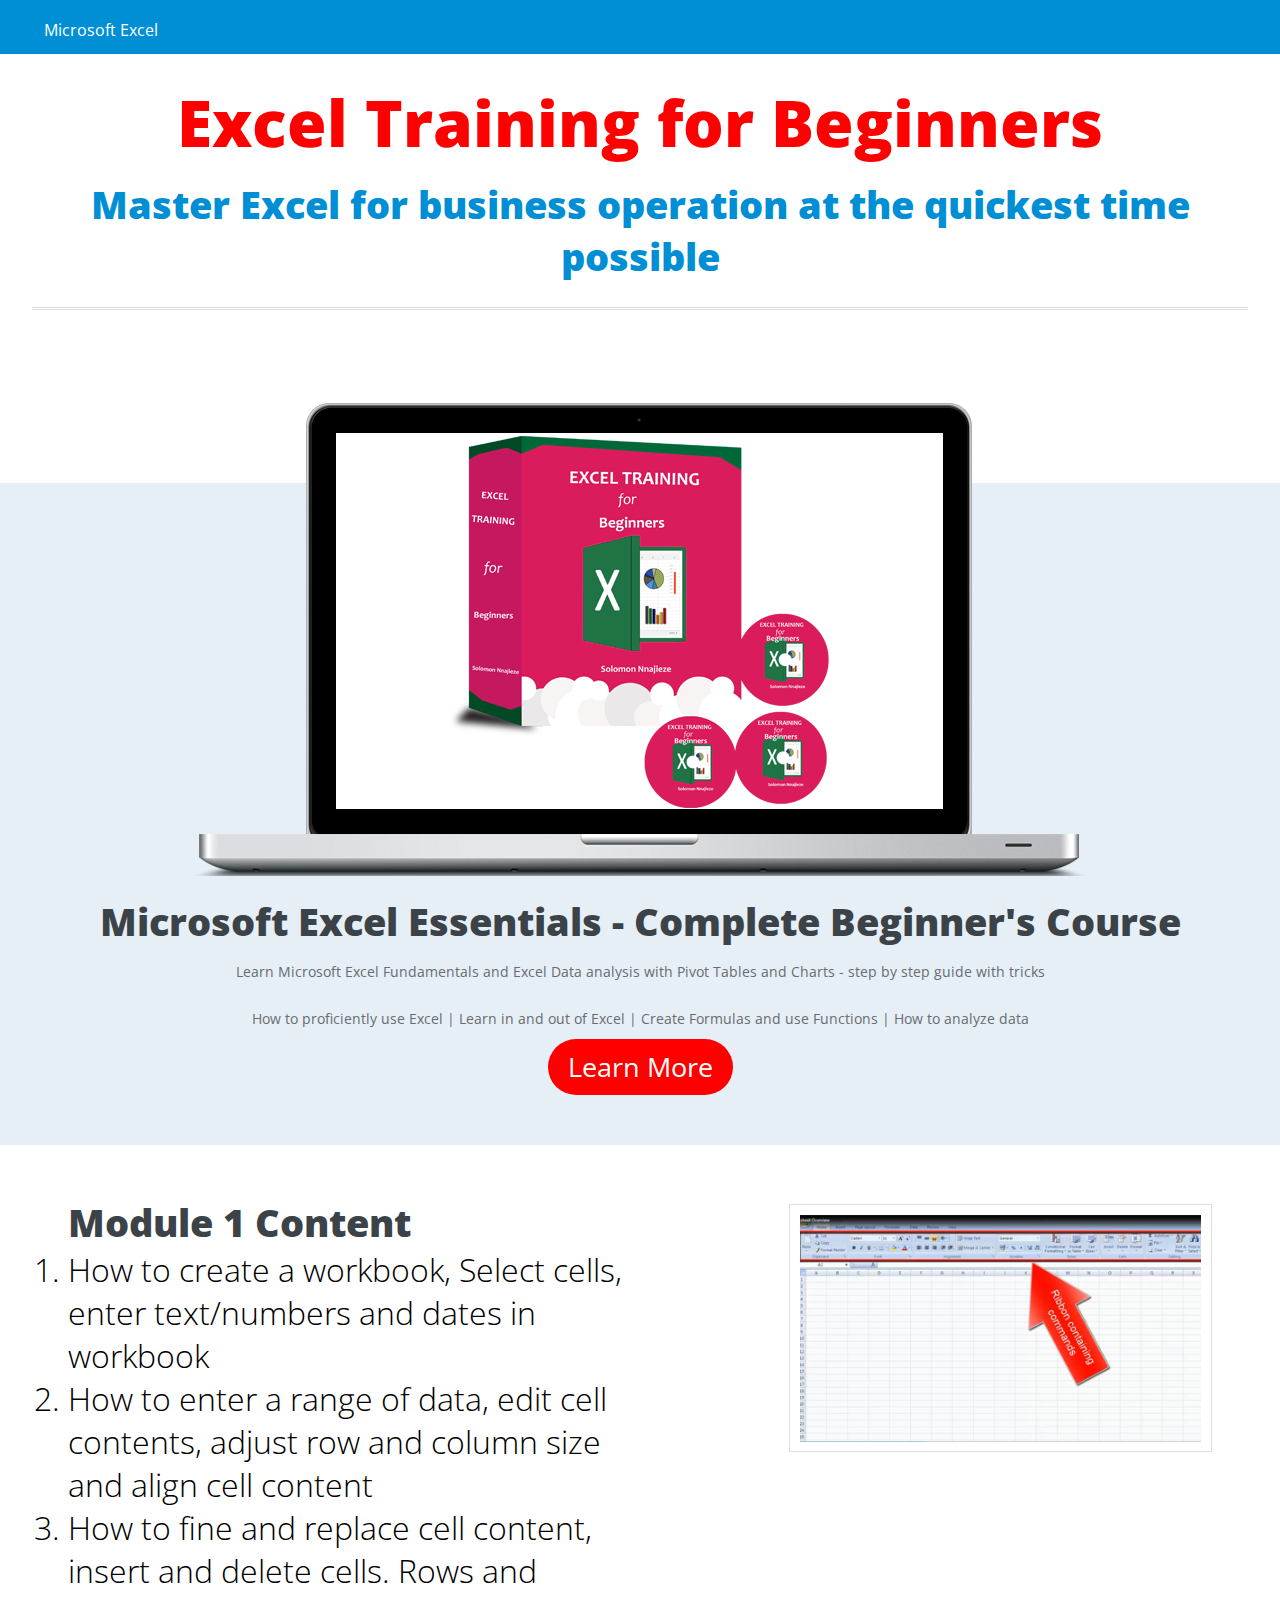
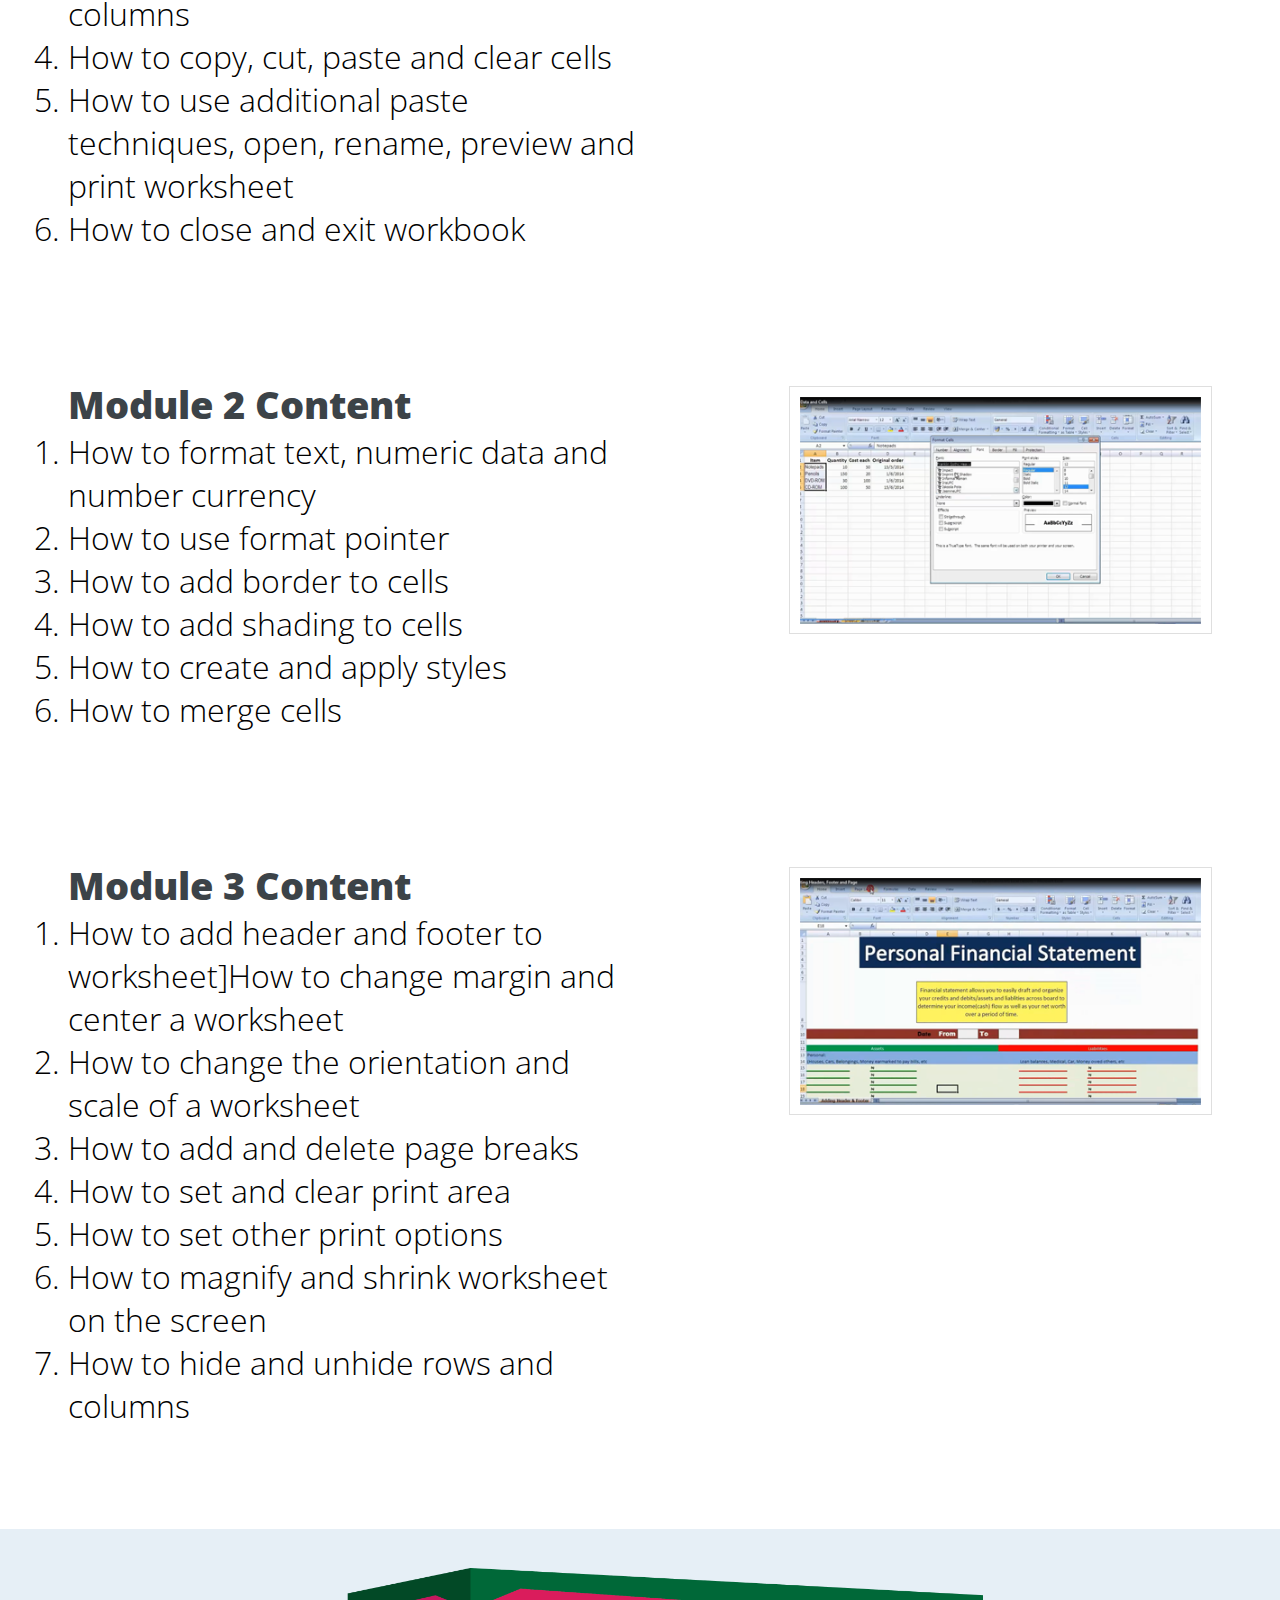
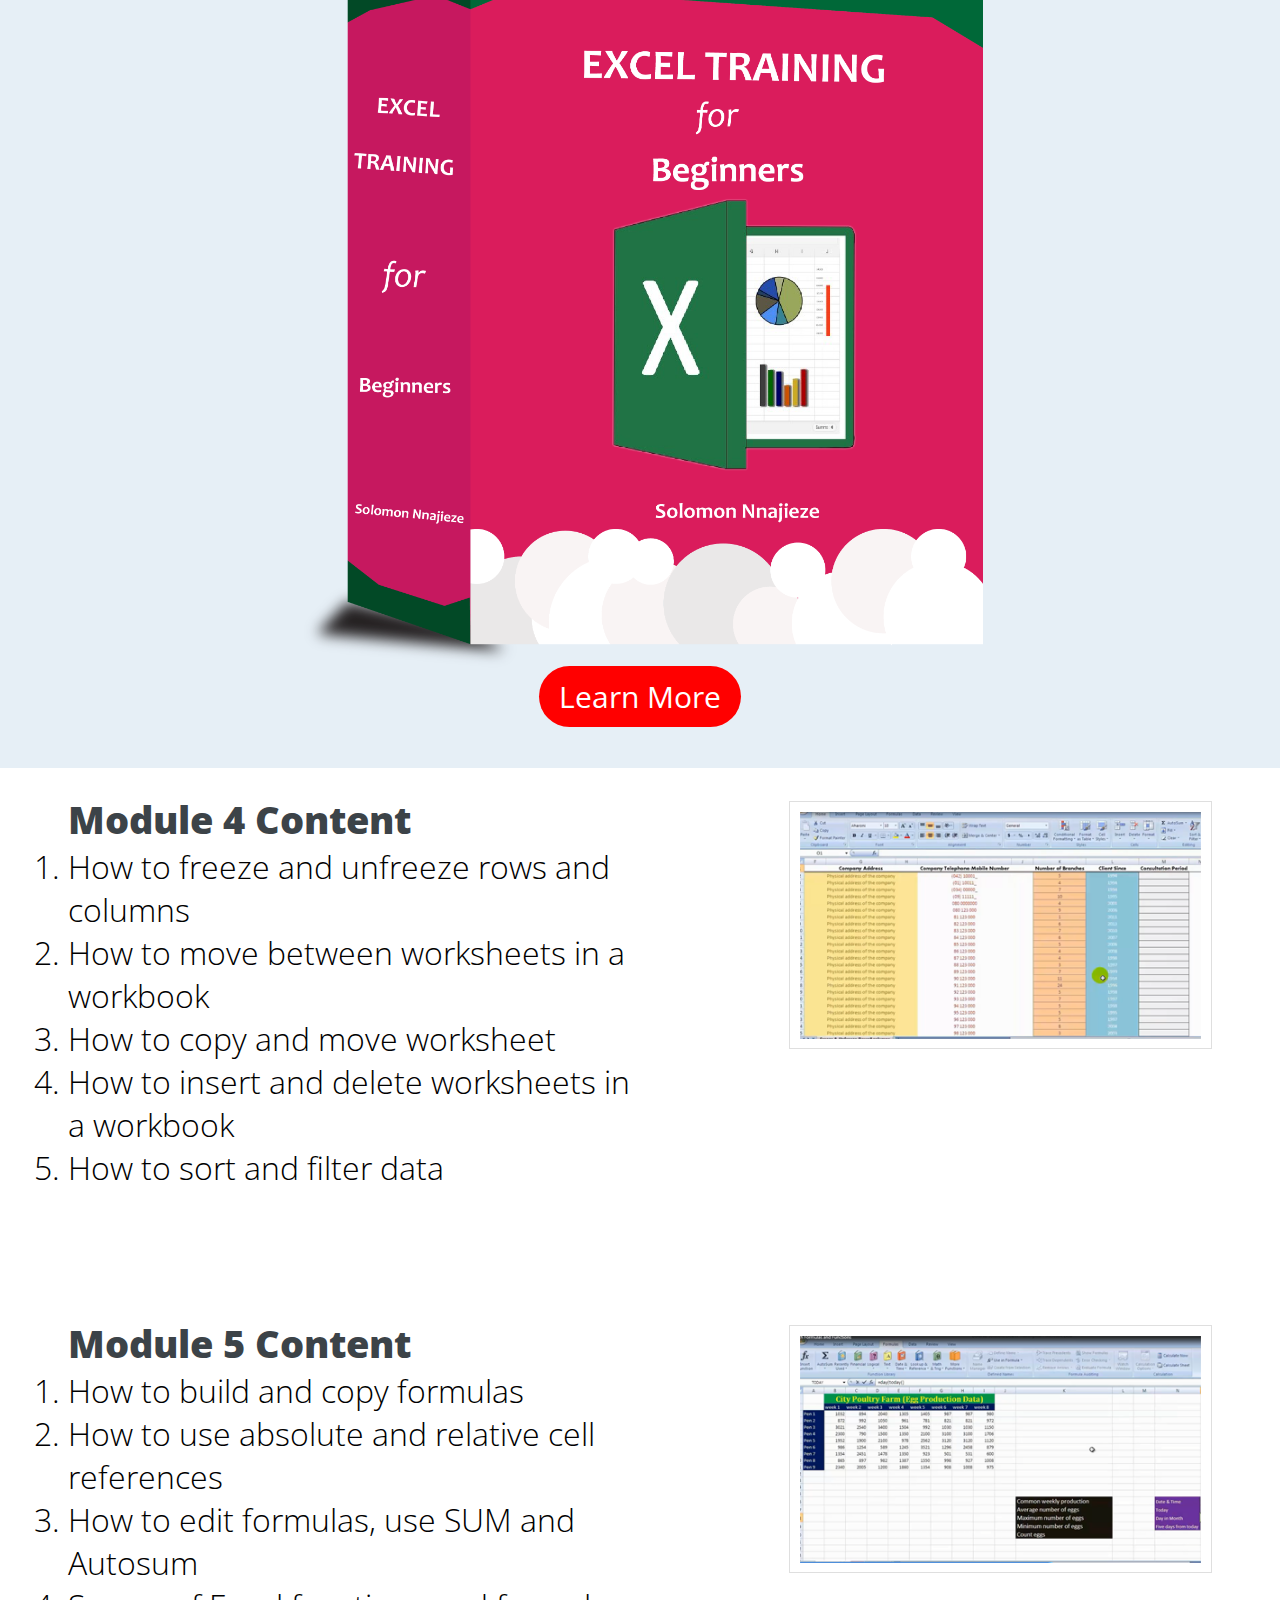
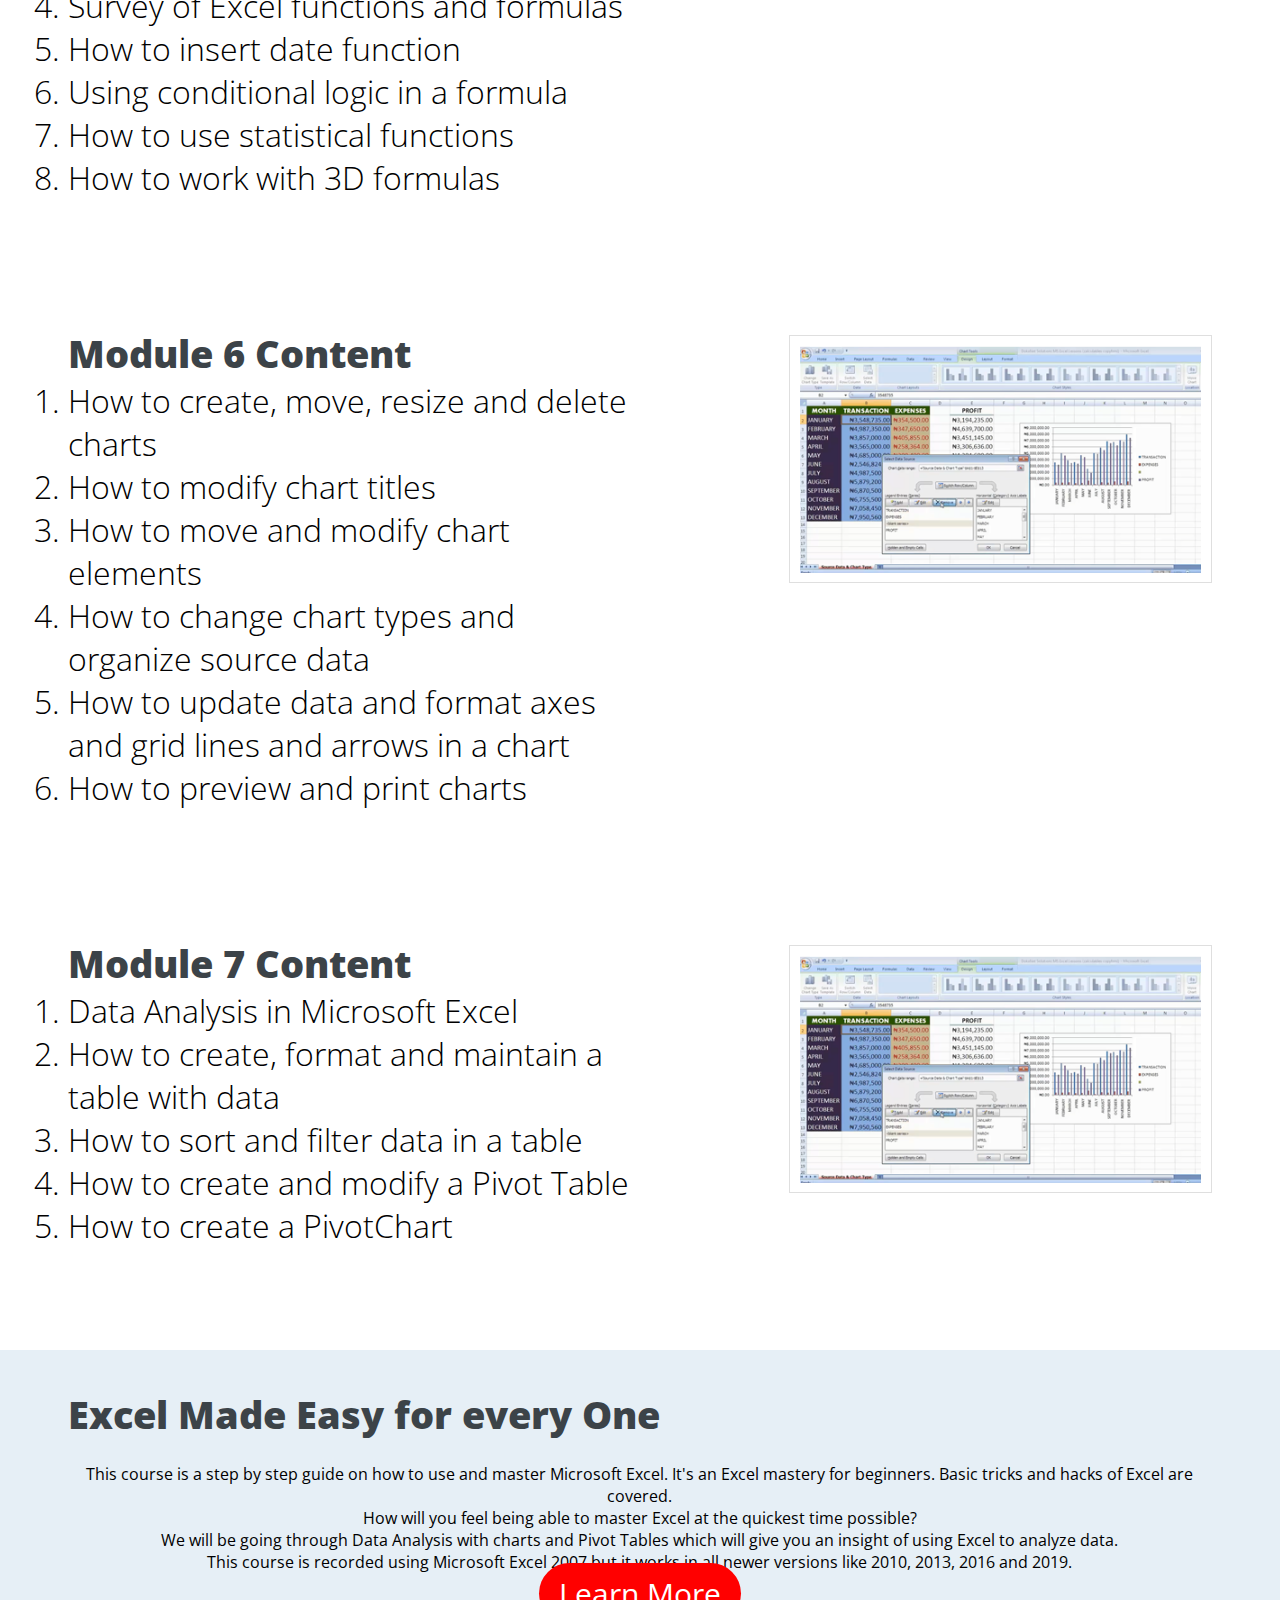
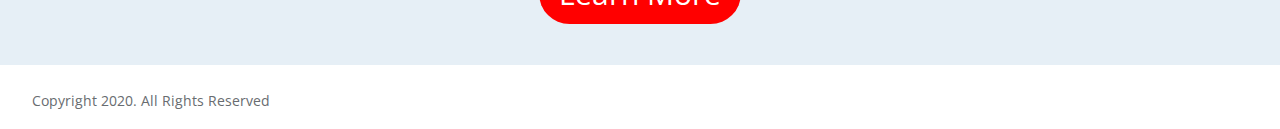
<file: index.html>
<!DOCTYPE HTML>
<html>
<head>
<title>Excel Training For Beginners | Nossh Inc.</title>
<link href='http://fonts.googleapis.com/css?family=Open+Sans:400,300,600,700,800' rel='stylesheet' type='text/css'>
<link href="css/style.css" rel="stylesheet" type="text/css" media="all" />
<link rel="stylesheet" type="text/css" href="css/component.css" />
<meta http-equiv="Content-Type" content="text/html; charset=utf-8" />
<meta name="viewport" content="width=device-width, initial-scale=1, maximum-scale=1">
<script src="js/modernizr.custom.js"></script>
<script src="http://ajax.googleapis.com/ajax/libs/jquery/1.9.1/jquery.min.js"></script>
<script src="js/jquery.cbpFWSlider.min.js"></script>
		<script>
			$( function() {
				/*
				- how to call the plugin:
				$( selector ).cbpFWSlider( [options] );
				- options:
				{
					// default transition speed (ms)
					speed : 500,
					// default transition easing
					easing : 'ease'
				}
				- destroy:
				$( selector ).cbpFWSlider( 'destroy' );
				*/

				$( '#cbp-fwslider' ).cbpFWSlider();

			} );
		</script>
</head>
<body>
	<!---header--->
<div class="header">
	<div class="wrap">
		<div class="logo">
			<h3>Microsoft Excel</h3>
		</div>
		
		<div class="clear"> </div>	
    </div>
</div>
<div class="content">
<div class="wrap">	
	<div class="text">	
		<h2>Excel Training for Beginners</h2>
		<p>Master Excel for business operation at the quickest time possible</p>
	</div>	
	<div class="form">	
		
	</div>
</div>
<div class="slider">	
<div class="wrap">
     <div class="container">	
		<div id="cbp-fwslider" class="cbp-fwslider">
			<ul>
				<li><a href="#"><img src="images/microsoft-excel-essentials-complete-beginner-course-slider.png" alt="Microsoft Excel Essentials - Complete Beginners Course"/></a></li>
				
				<div class="clear"> </div>	
			</ul>
		 </div>
	  <div class="clear"> </div>	
     </div>	
	 <div class="bottom-text">	
		<h2>Microsoft Excel Essentials - Complete Beginner's Course</h2>
		<p>Learn Microsoft Excel Fundamentals and Excel Data analysis with Pivot Tables and Charts - step by step guide with tricks</p>
		<p>How to proficiently use Excel | Learn in and out of Excel | Create Formulas and use Functions | How to analyze data</p>
	    <p><a href="" class="buy">Learn More</a></p>
	</div>	
</div>
</div>
</div>
<div class="footer-top">
<div class="wrap">
	<div class="left">
        <h3>Module 1 Content</h3>
        <ol>
        	<li>How to create a workbook, Select cells, enter text/numbers and dates in workbook</li>
        	<li>How to enter a range of data, edit cell contents, adjust row and column size and align cell content</li>
        	<li>How to fine and replace cell content, insert and delete cells. Rows and columns</li>
        	<li>How to copy, cut, paste and clear cells</li>
        	<li>How to use additional paste techniques, open, rename, preview and print worksheet</li>
        	<li>How to close and exit workbook</li>
        </ol>
   </div>
   <div class="right">
   		<img src="images/microsoft-excel-essentials-complete-beginner-course-module-1-content.png" alt="">
   </div>
   <div class="clear"> </div>
</div>
</div>

<div class="footer-top">
<div class="wrap">
	<div class="left">
        <h3>Module 2 Content</h3>
        <ol>
        	<li>How to format text, numeric data and number currency</li>
        	<li>How to use format pointer</li>
        	<li>How to add border to cells</li>
        	<li>How to add shading to cells</li>
        	<li>How to create and apply styles</li>
        	<li>How to merge cells</li>
        </ol>
   </div>
   <div class="right">
   		<img src="images/microsoft-excel-essentials-complete-beginner-course-module-2-content.png" alt="">
   </div>
   <div class="clear"> </div>
</div>
</div>

<div class="footer-top">
<div class="wrap">
	<div class="left">
        <h3>Module 3 Content</h3>
        <ol>
        	<li>How to add header and footer to worksheet]How to change margin and center a worksheet</li>
        	<li>How to change the orientation and scale of a worksheet</li>
        	<li>How to add and delete page breaks</li>
        	<li>How to set and clear print area</li>
        	<li>How to set other print options</li>
        	<li>How to magnify and shrink worksheet on the screen</li>
        	<li>How to hide and unhide rows and columns</li>
        </ol>
   </div>
   <div class="right">
   		<img src="images/microsoft-excel-essentials-complete-beginner-course-module-3-content.png" alt="">
   </div>
   <div class="clear"> </div>
</div>
</div>


<div class="contact">
	<div class="wrap">
		<center>
			<a href="#"><img class="img-responsive" style="width: 60%" src="images/microsoft-excel-essentials-complete-beginner-course.png" alt="Microsoft Excel Essentials - Complete Beginners Course"/></a>
			<p><a href="" class="buy">Learn More</a></p>
		</center>
		
	  </div>
</div>




<div class="footer-top">
<div class="wrap">
	<div class="left">
        <h3>Module 4 Content</h3>
        <ol>
        	<li>How to freeze and unfreeze rows and columns</li>
        	<li>How to move between worksheets in a workbook</li>
        	<li>How to copy and move worksheet</li>
        	<li>How to insert and delete worksheets in a workbook</li>
        	<li>How to sort and filter data</li>
        </ol>
   </div>
   <div class="right">
   		<img src="images/microsoft-excel-essentials-complete-beginner-course-module-4-content.png" alt="">
   </div>
   <div class="clear"> </div>
</div>
</div>

<div class="footer-top">
<div class="wrap">
	<div class="left">
        <h3>Module 5 Content</h3>
        <ol>
        	<li>How to build and copy formulas</li>
        	<li>How to use absolute and relative cell references</li>
        	<li>How to edit formulas, use SUM and Autosum</li>
        	<li>Survey of Excel functions and formulas</li>
        	<li>How to insert date function</li>
        	<li>Using conditional logic in a formula</li>
        	<li>How to use statistical functions</li>
        	<li>How to work with 3D formulas</li>
        </ol>
   </div>
   <div class="right">
   		<img src="images/microsoft-excel-essentials-complete-beginner-course-module-5-content.png" alt="">
   </div>
   <div class="clear"> </div>
</div>
</div>

<div class="footer-top">
<div class="wrap">
	<div class="left">
        <h3>Module 6 Content</h3>
        <ol>
        	<li>How to create, move, resize and delete charts</li>
        	<li>How to modify chart titles</li>
        	<li>How to move and modify chart elements</li>
        	<li>How to change chart types and organize source data</li>
        	<li>How to update data and format axes and grid lines and arrows in a chart</li>
        	<li>How to preview and print charts</li>
        </ol>
   </div>
   <div class="right">
   		<img src="images/microsoft-excel-essentials-complete-beginner-course-module-6-content.png" alt="">
   </div>
   <div class="clear"> </div>
</div>
</div>

<div class="footer-top">
<div class="wrap">
	<div class="left">
        <h3>Module 7 Content</h3>
        <ol>
        	<li>Data Analysis in Microsoft Excel</li>
        	<li>How to create, format and maintain a table with data</li>
        	<li>How to sort and filter data in a table</li>
        	<li>How to create and modify a Pivot Table</li>
        	<li>How to create a PivotChart </li>
        </ol>
   </div>
   <div class="right">
   		<img src="images/microsoft-excel-essentials-complete-beginner-course-module-7-content.png" alt="">
   </div>
   <div class="clear"> </div>
</div>
</div>


<div class="contact">
	<div class="wrap">
		<h3>Excel Made Easy for every One</h3>
   	   	<p>This course is a step by step guide on how to use and master Microsoft Excel. It's an Excel mastery for beginners. Basic tricks and hacks of Excel are covered.</p>
   	   	<p>How will you feel being able to master Excel at the quickest time possible?</p>
   	   	<p>We will be going through Data Analysis with charts and Pivot Tables which will give you an insight of using Excel to analyze data.</p>
   	   	<p>This course is recorded using Microsoft Excel 2007 but it works in all newer versions like 2010, 2013, 2016 and 2019.</p>
	  </div>

	  <p><a href="" class="buy">Learn More</a></p>
</div>	
<div class="footer-bottom">
<div class="wrap">
   <div class="copy-right">
		 <p>Copyright 2020. All Rights Reserved</p>
   </div>
	<div class="copy">
		 
   </div>
</div>
</div>
</body>
</html>
</file>
<file: css/component.css>
.cbp-fwslider {
	position: relative;
	margin: 0 auto;
	overflow: hidden;
}

.cbp-fwslider ul {
	margin: 0;
	padding: 0;
	white-space: nowrap;
	list-style-type: none;
}

.cbp-fwslider ul li {
	-webkit-transform: translateZ(0);
	-moz-transform: translateZ(0);
	transform: translateZ(0);
	float: left;
	display: block;
	padding: 0;
}

.cbp-fwslider ul li > a,
.cbp-fwslider ul li > div {
	display: block;
	text-align: center;
	outline: none;
}

.cbp-fwslider ul li > a img {
	border: none;
	display: block;
	margin: 0 auto;
	max-width: 75%;
}

.cbp-fwslider nav span {
	position: absolute;
	top: 50%;
	width: 50px;
	height: 100px;
	background:#3C4348;
	color: #777;
	font-size: 26px;
	text-align: center;
	margin-top: -50px;
	line-height: 100px;
	cursor: pointer;
	font-weight: normal;
	-webkit-transition: all 0.5s ease-out;
	-moz-transition: all 0.5s ease-out;
	-ms-transition: all 0.5s ease-out;
	-o-transition: all 0.5s ease-out;
	transition: all 0.5s ease-out;
}

.cbp-fwslider nav span:hover {
	background:#1371B3;
	color:#ffffff;
}

.cbp-fwslider nav span.cbp-fwnext {
	right: 19%;
}

.cbp-fwslider nav span.cbp-fwprev {
	left: 19%;
}
@media only screen and (max-width: 1280px){
	.wrap{
		width:95%;
	}
	.cbp-fwslider nav span.cbp-fwnext {
		right: 17.5%;
	}
	.cbp-fwslider nav span.cbp-fwprev {
		left: 17.5%;
	}
}
@media only screen and (max-width: 1024px){
	.wrap{
		width:95%;
	}
	.cbp-fwslider nav span.cbp-fwnext {
		right: 16.5%;
	}
	.cbp-fwslider nav span.cbp-fwprev {
		left: 16.5%;
	}
}
@media only screen and (max-width: 800px){
	.wrap{
		width:95%;
	}
	.cbp-fwslider nav span.cbp-fwnext {
		right: 14.5%;
	}
	.cbp-fwslider nav span.cbp-fwprev {
		left: 14.5%;
	}
}
@media only screen and (max-width: 600px){
	.wrap{
		width:95%;
	}
	.cbp-fwslider nav span.cbp-fwnext {
		right: 13.5%;
	}
	.cbp-fwslider nav span.cbp-fwprev {
		left: 13.5%;
	}
	.cbp-fwslider nav span {
		width: 35px;
		height: 61px;
		line-height: 63px;
		margin-top: -32px;
	}
}
@media only screen and (max-width: 480px){
	.wrap{
		width:95%;
	}
	.cbp-fwslider nav span {
		width: 35px;
		height: 61px;
		line-height: 63px;
		margin-top: -32px;
	}
	.cbp-fwslider nav span.cbp-fwnext {
		right: 11.5%;
	}
	.cbp-fwslider nav span.cbp-fwprev {
		left: 11.5%;
	}
	.container {
		top: -23px;
	}
	.bottom-text h2{
		margin-top: 10px;
	}
}	
@media only screen and (max-width: 320px){
	.wrap{
		width:95%;
	}
	.cbp-fwslider nav span.cbp-fwnext {
		right: 6.5%;
	}
	.cbp-fwslider nav span.cbp-fwprev {
		left: 6.5%;
	}
}
</file>
<file: css/style.css>
/* reset */
html,body,div,span,applet,object,iframe,h1,h2,h3,h4,h5,h6,p,blockquote,pre,a,abbr,acronym,address,big,cite,code,del,dfn,em,img,ins,kbd,q,s,samp,small,strike,strong,sub,sup,tt,var,b,u,i,dl,dt,dd,ol,nav ul,nav li,fieldset,form,label,legend,table,caption,tbody,tfoot,thead,tr,th,td,article,aside,canvas,details,embed,figure,figcaption,footer,header,hgroup,menu,nav,output,ruby,section,summary,time,mark,audio,video{margin:0;padding:0;border:0;font-size:100%;font:inherit;vertical-align:baseline;}
article, aside, details, figcaption, figure,footer, header, hgroup, menu, nav, section {display: block;}
ol,ul{list-style-type: none; margin:0;padding:0;}
blockquote,q{quotes:none;}
blockquote:before,blockquote:after,q:before,q:after{content:'';content:none;}
table{border-collapse:collapse;border-spacing:0;}
/* start editing from here */
a{text-decoration:none;}
.txt-rt{text-align:right;}/* text align right */
.txt-lt{text-align:left;}/* text align left */
.txt-center{text-align:center;}/* text align center */
.float-rt{float:right;}/* float right */
.float-lt{float:left;}/* float left */
.clear{clear:both;}/* clear float */
.pos-relative{position:relative;}/* Position Relative */
.pos-absolute{position:absolute;}/* Position Absolute */
.vertical-base{	vertical-align:baseline;}/* vertical align baseline */
.vertical-top{	vertical-align:top;}/* vertical align top */
.underline{	padding-bottom:5px;	border-bottom: 1px solid #eee; margin:0 0 20px 0;}/* Add 5px bottom padding and a underline */
nav.vertical ul li{	display:block;}/* vertical menu */
nav.horizontal ul li{	display: inline-block;}/* horizontal menu */
img, iframe{max-width:100%;}
/*end reset*/
body {
  font-family: 'Open Sans', sans-serif;
  background: #ffffff;
}
.wrap {
	width: 80%;
	margin: 0px auto;
}

.header {
	background:#008FD5;
    padding: 1%;
}
.logo
{
	float: left;
	margin-top: 0.5%;
}
.logo h3
{
	color: #fff;
}
.signin{
	float:right;
	width: 22%;
	position: relative;
	margin-top: 0.5%;
}
.signin ul li{
}
.signin li a {
	padding: 6px 30px;
	text-align: center;
	float: left;
	background: #1371B3;
	font-size:0.9em;
	border-radius: 2em 0 0 2em;
	color:#ffffff;
	 -webkit-transition: 0.5s linear;
	-moz-transition: 0.5s linear;
	-ms-transition: 0.5s linear;
	-o-transition: 0.5s linear;
	transition: 0.5s linear;
	margin-right: -6px;
}
.signin li a:hover {
	color:#76AE41;
}
iframe {

}
.fwslider{
	width: 700px;
	margin: auto !important;
	display: block;
}

.fwslider li {
	text-align: center;
}
.signin li.a h6 {
	padding: 13px 14px;
	text-align: center;
	font-size: 0.9em;
	float: left;
	background: #1065A1;
	border-radius: 2em;
	color: #ffffff;
	vertical-align: middle;
	margin-top: -7px;
	z-index: 1;
	position: relative;
}
.signin li.b a {
	padding: 6px 30px;
	text-align: center;
	font-size:0.9em;
	float: left;
	background: #1371B3;
	margin-left: -6px;
	border-radius: 0 2em 2em 0;
	color:#ffffff;
	 -webkit-transition: 0.5s linear;
	-moz-transition: 0.5s linear;
	-ms-transition: 0.5s linear;
	-o-transition: 0.5s linear;
	transition: 0.5s linear;
}
.signin li.b a:hover {
	color:#76AE41;
}
.content{
	padding: 2% 0;
}
.text{
	text-align:center;
	position: relative;
}
.text h2 {
	font-size: 4em;
	color: #f00;
	font-weight: 800;
	display: block;
}
.text p {
	font-size: 2.4em;
	color: #008FD5;
	font-weight: 900;
	display: block;
	margin: 1% 0 0%;
	padding: 0% 0 2%;
	border-bottom: 3px double #DBDBDB;
}
.text:after {
	content: url('../images/border.png')  0px 0px;
	position: absolute;
	bottom:13px;
	width: 0;
	height: 0;
}
/*---start-form---*/
.form input[type="text"] {
	border: 1px solid #D7DFE5;
	-moz-border-radius: 5px;
	-webkit-border-radius: 5px;
	border-radius: 5px;
	color: #999;
	font-size: 0.9755em;
	background: #F1F5F8;
	padding: 16px;
	outline: none;
	font-family: 'Open Sans', sans-serif;
	width: 73%;
	float: left;
}
.form span {
	padding: 16px 0px;
	border: 1px solid #DADADA;
	-moz-border-radius: 5px;
	-webkit-border-radius: 5px;
	border-radius: 5px;
}
.form input[type="submit"] {
	background: #8dc059;
	background: -moz-linear-gradient(top, #8dc059 0%, #77b03f 45%, #6ba537 100%);
	background: -webkit-gradient(linear, left top, left bottom, color-stop(0%,#8dc059), color-stop(45%,#77b03f), color-stop(100%,#6ba537));
	background: -webkit-linear-gradient(top, #8dc059 0%,#77b03f 45%,#6ba537 100%);
	background: -o-linear-gradient(top, #8dc059 0%,#77b03f 45%,#6ba537 100%);
	background: -ms-linear-gradient(top, #8dc059 0%,#77b03f 45%,#6ba537 100%);
	background: linear-gradient(to bottom, #8dc059 0%,#77b03f 45%,#6ba537 100%);
	filter: progid:DXImageTransform.Microsoft.gradient( startColorstr='#8dc059', endColorstr='#6ba537',GradientType=0 );
	-moz-border-radius: 5px;
	-webkit-border-radius: 5px;
	border-radius: 5px;
	color: #fff;
	font-weight: bold;
	border: 1px solid rgba(31, 29, 29, 0.11);
	font-family: 'Open Sans', sans-serif;
	font-size: 1em;
	padding: 9px 30px;
	-o-text-shadow: 0px 1px 1px #000000;
	-webkit-text-shadow: 0px 1px 1px #000000;
	-moz-text-shadow: 0px 1px 1px #000000;
	text-shadow: 0px 1px 1px #000000;
	box-shadow: 1px 2px 1px rgba(94, 94, 94, 1);
	-webkit-box-shadow: 1px 2px 1px rgba(94, 94, 94, 1);
	-moz-box-shadow: 1px 2px 1px rgba(94, 94, 94, 1);
	-o-box-shadow: 1px 2px 1px rgba(94, 94, 94, 1);
	margin: 8px;
	cursor: pointer;
	outline: none;
	-webkit-transition: all 0.5s ease-out;
	-moz-transition: all 0.5s ease-out;
	-ms-transition: all 0.5s ease-out;
	-o-transition: all 0.5s ease-out;
	transition: all 0.5s ease-out;
}
.form input[type="submit"]:hover {
	background:#1371B3;
}
.form input[type="submit"]:active {
	position:relative;
}
.form {
	width: 60%;
	padding-bottom: 0.5em;
	text-align: right;
	margin: 40px auto 125px;
}
/*---end-form---*/
.slider{
	background:#E6EFF6;
	padding-bottom: 4%;
}
.container{
	position: relative;
	top: -80px;
}
.bottom-text{
	text-align:center;
	position: relative;
 	margin-top: -5%; 
}
.bottom-text h2 {
	font-size: 2.4em;
	color: #3C4348;
	font-weight: 800;
	display: block;
}
.bottom-text p {
	font-size: 0.8755em;
	color: #686C70;
	font-weight: 400;
	line-height:1.9em;
	display: block;
	margin: 1% 0 0%;
	padding: 0% 0 0.7%;
}
p a.buy {
	color: #fff;
	padding: 10px 20px;
	font-size: 1.9em;
	background: #f00;
	margin-top: 10px;
	border-radius:2em;
	-webkit-transition: 0.5s linear;
	-moz-transition: 0.5s linear;
	-ms-transition: 0.5s linear;
	-o-transition: 0.5s linear;
	transition: 0.5s linear;
	
}
.bottom-text p a:hover{
	color: #fff;
	background: #8dc059;
	background: -moz-linear-gradient(top, #8dc059 0%, #77b03f 45%, #6ba537 100%);
	background: -webkit-gradient(linear, left top, left bottom, color-stop(0%,#8dc059), color-stop(45%,#77b03f), color-stop(100%,#6ba537));
	background: -webkit-linear-gradient(top, #8dc059 0%,#77b03f 45%,#6ba537 100%);
	background: -o-linear-gradient(top, #8dc059 0%,#77b03f 45%,#6ba537 100%);
	background: -ms-linear-gradient(top, #8dc059 0%,#77b03f 45%,#6ba537 100%);
	background: linear-gradient(to bottom, #8dc059 0%,#77b03f 45%,#6ba537 100%);
	filter: progid:DXImageTransform.Microsoft.gradient( startColorstr='#8dc059', endColorstr='#6ba537',GradientType=0 );
}
.footer-top{
	padding: 2% 3% 8%;
}
.left{
	float:left;
	width:50%;
}
.left h3{
	font-size: 2.4em;
	color: #3C4348;
	font-weight: 800;
	display: block;
}
.left ol li {
	font-size: 2em;
	font-weight: 300;
	list-style-type: decimal;
}
.left p{
	font-size: 0.8755em;
	color: #686C70;
	font-weight: 400;
	line-height:1.9em;
	display: block;
	margin: 2% 0 0%;
	padding: 0% 0 0.7%;
}
.left p.a{
	font-size: 0.8755em;
	color: #686C70;
	font-weight: 600;
	line-height:1.9em;
	display: block;
	margin: 2% 0 4%;
	padding: 0% 0 0.7%;
}
.left p a {
	color: #fff;
	padding: 10px 20px;
	font-size:0.9em;
	background: #1371B3;
	border-radius:2em;
	-webkit-transition: 0.5s linear;
	-moz-transition: 0.5s linear;
	-ms-transition: 0.5s linear;
	-o-transition: 0.5s linear;
	transition: 0.5s linear;
	
}
.left p a:hover{
	color: #fff;
	background: #8dc059;
	background: -moz-linear-gradient(top, #8dc059 0%, #77b03f 45%, #6ba537 100%);
	background: -webkit-gradient(linear, left top, left bottom, color-stop(0%,#8dc059), color-stop(45%,#77b03f), color-stop(100%,#6ba537));
	background: -webkit-linear-gradient(top, #8dc059 0%,#77b03f 45%,#6ba537 100%);
	background: -o-linear-gradient(top, #8dc059 0%,#77b03f 45%,#6ba537 100%);
	background: -ms-linear-gradient(top, #8dc059 0%,#77b03f 45%,#6ba537 100%);
	background: linear-gradient(to bottom, #8dc059 0%,#77b03f 45%,#6ba537 100%);
	filter: progid:DXImageTransform.Microsoft.gradient( startColorstr='#8dc059', endColorstr='#6ba537',GradientType=0 );
}
.right{
	float: right;
	width: 35%;
	padding: 10px 10px 4px;
	border: 1px solid #DFDFDF;
	margin-top: 0.7%;
}
.footer-top p{
	font-size: 0.8755em;
	color: #686C70;
	font-weight: 400;
	line-height:1.9em;
	display: block;
	padding: 0% 0 1.7%;
}
.footer-top p a {
	color: #fff;
	padding: 10px 20px;
	font-size:0.9em;
	background: #1371B3;
	border-radius:2em;
	-webkit-border-radius:2em;
	-moz-border-radius:2em;
	-o-border-radius:2em;
	-webkit-transition: 0.5s linear;
	-moz-transition: 0.5s linear;
	-ms-transition: 0.5s linear;
	-o-transition: 0.5s linear;
	transition: 0.5s linear;
	
}
.footer-top p a:hover{
	color: #fff;
	background: #8dc059;
	background: -moz-linear-gradient(top, #8dc059 0%, #77b03f 45%, #6ba537 100%);
	background: -webkit-gradient(linear, left top, left bottom, color-stop(0%,#8dc059), color-stop(45%,#77b03f), color-stop(100%,#6ba537));
	background: -webkit-linear-gradient(top, #8dc059 0%,#77b03f 45%,#6ba537 100%);
	background: -o-linear-gradient(top, #8dc059 0%,#77b03f 45%,#6ba537 100%);
	background: -ms-linear-gradient(top, #8dc059 0%,#77b03f 45%,#6ba537 100%);
	background: linear-gradient(to bottom, #8dc059 0%,#77b03f 45%,#6ba537 100%);
	filter: progid:DXImageTransform.Microsoft.gradient( startColorstr='#8dc059', endColorstr='#6ba537',GradientType=0 );
}
.footer-bottom{
	padding: 2% 0 3%;
	background:#FFFFFF;
}
.copy-right{
	float:left;
}
.copy-right p{
	font-size: 0.8755em;
	color: #686C70;
}
.copy{
	float:right;
}
.copy p{
	font-size: 0.8755em;
	color: #686C70;
}
.copy p a{
	color: #686C70;
}
.copy p a:hover{
	color: #1371B3;
}
/********** Login & registration *************/
.main_bg {
	background: #E6EFF6;
	min-height: 47em;
}
.main_top{
	padding: 1% 2%;
}
.main{
	background:#fff;
}
.top_bg{
	background: #242424;
}
.log_reg{
	border-right: 1px solid rgb(60, 60, 60);
	padding: 12px 16px;
	float:right;
}
.log_reg ul li{
	display: inline-block;
}
.log_reg li a{
	font-family: 'Open Sans', sans-serif;
	font-size: 0.8125em;
	display: block;
	padding: 5px 8px;
	color: #777777;
	text-transform: uppercase;
	-webkit-text-stroke: 0.5px;
}
.log_reg  span.log{
	font-size: 0.8125em;
	color: #777777;
	text-transform: lowercase;
	-webkit-text-stroke: 0.5px;
}
h2.style{
	font-size: 1.8em;
	color: #5e5e5e;
	text-transform: capitalize;
}
h4.style{
	font-size: 1.5em;
	color: #919191;
	text-transform: capitalize;
	border: 1px solid rgba(58, 58, 58, 0.23);
	padding: 0.5% 1%;
}
.login_left{
	float: left;
	width: 44.33333%;
	margin-left: 3.3333%;
	padding: 2%;
	min-height: 350px;
}
.login_left:first-child{
	margin-left: 0;
}
.login_left h3{
	font-size: 2.4em;
	font-weight: 700;
	color:#3C4348;
	text-transform: uppercase;
	text-shadow: 0 1px 0 white;
	border-bottom: 1px solid #E9E9E9;
}
.login_left p{
	font-size: 0.8725em;
	line-height:1.9em;
	color:  #686C70;
	margin: 4% 0;
}
.btn form input[type="button"],.registration_form input[type="submit"]{
	font-family: 'Open Sans', sans-serif;
	cursor:pointer;
	background: #1371B3;
	border: 1px solid #1371B3;
	padding: 10px 20px;
	outline:none;
	color: #ffffff;
	font-size: 0.8755em;
	text-transform: capitalize;
	-webkit-appearance: none;
	-webkit-transition: all 0.3s ease-in-out;
	-moz-transition: all 0.3s ease-in-out;
	-o-transition: all 0.3s ease-in-out;
	transition: all 0.3s ease-in-out;
	border-radius: 2em;
	-webkit-border-radius: 2em;
	-moz-border-radius: 2em;
	-o-border-radius: 2em;
}
.btn form input[type="button"]:hover,.registration_form input[type="submit"]:hover{
	background: #8dc059;
	background: -moz-linear-gradient(top, #8dc059 0%, #77b03f 45%, #6ba537 100%);
	background: -webkit-gradient(linear, left top, left bottom, color-stop(0%,#8dc059), color-stop(45%,#77b03f), color-stop(100%,#6ba537));
	background: -webkit-linear-gradient(top, #8dc059 0%,#77b03f 45%,#6ba537 100%);
	background: -o-linear-gradient(top, #8dc059 0%,#77b03f 45%,#6ba537 100%);
	background: -ms-linear-gradient(top, #8dc059 0%,#77b03f 45%,#6ba537 100%);
	background: linear-gradient(to bottom, #8dc059 0%,#77b03f 45%,#6ba537 100%);
	filter: progid:DXImageTransform.Microsoft.gradient( startColorstr='#8dc059', endColorstr='#6ba537',GradientType=0 );
	border: 1px solid  #8dc059;
}
/* start registration */
.registration{
	margin: 4% 0;
}
.reg_fb {
	margin:3% 0;
	display: block;
	background: #1371B3;
	transition: all 0.5s ease-out;
	-webkit-transition: all 0.3s ease-in-out;
	-moz-transition: all 0.3s ease-in-out;
	-o-transition: all 0.3s ease-in-out;
	transition: all 0.3s ease-in-out;
	border-radius: 2em;
	-webkit-border-radius: 2em;
	-moz-border-radius: 2em;
	-o-border-radius: 2em;
}
.reg_fb img {
	background:#1065A1;
	padding: 16px;
	float: left;
	border-radius: 2em 0 0 2em;
	-webkit-border-radius: 2em 0 0 2em;
	-moz-border-radius: 2em 0 0 2em;
	-o-border-radius: 2em 0 0 2em;
}
.reg_fb i {
	color: #ffffff;
	padding: 12px 16px;
	display: inline-block;
	font-size: 1.3em;
	text-transform: capitalize;
}
.reg_fb:hover {
	background:#1065A1;
}
.registration_left{
}
.registration_left:first-child{
	margin-left: 0;
}
.registration span{
	color: #777777;
}
.registration_form{
	display: block;
}
.registration_form div{
	padding:10px 0;
}
.registration_form input[type="text"],.registration_form input[type="email"],.registration_form input[type="tel"],.registration_form input[type="password"]{
	padding: 10px;
	display: block;
	width: 95.333333%;
	outline: none;
	font-family: 'Open Sans', sans-serif;
	font-size: 0.8925em;
	color:  #686C70;
	-webkit-appearance: none;
	text-transform: capitalize;
	background: none;
	border: 1px solid #86C8D5;
	-webkit-transition: all 0.3s ease-in-out;
	-moz-transition: all 0.3s ease-in-out;
	-o-transition: all 0.3s ease-in-out;
	transition: all 0.3s ease-in-out;
	border-radius: 6px;
	-webkit-border-radius: 6px;
	-moz-border-radius: 6px;
	-o-border-radius: 6px;
}
.registration_form input[type="text"]:focus,.registration_form input[type="email"]:focus,.registration_form input[type="tel"]:focus,.registration_form input[type="password"]:focus{
	box-shadow: inset -1px -1px 1px rgba(228, 228, 228, 0.67);
	-webkit-box-shadow: inset -1px -1px 1px rgba(228, 228, 228, 0.67);
	-moz-box-shadow: inset -1px -1px 1px rgba(228, 228, 228, 0.67);
	-o-box-shadow: inset -1px -1px 1px rgba(228, 228, 228, 0.67);
}
.sky_form ul li{
	display:inline-block;
	line-height: 1.5em;
}
.sky_form ul li input[type="radio"]{
	margin-bottom: 4px;
	vertical-align: middle;
}
.sky_form label i{
	color: #686C70;
	font-size: 0.8725em;
	margin-right: 12px;
	vertical-align: text-top;
}
.sky_form  input[type="checkbox"]{
	vertical-align: text-top;
}
.terms{
	color:  #686C70;
	text-decoration:underline;
}
.terms:hover{
	text-decoration:none;
}
.forget a{
	text-transform: capitalize;
	color: #686C70;
	text-decoration: underline;
	font-size: 0.8725em;
	-webkit-transition: all 0.3s ease-in-out;
	-moz-transition: all 0.3s ease-in-out;
	-o-transition: all 0.3s ease-in-out;
	transition: all 0.3s ease-in-out;
}
.forget a:hover{
	text-decoration: none;
	color:#1065A1;
}
.about-text{
	text-align:center;
	position: relative;
}
.about-text h2 {
	font-size: 2.4em;
	color: #3C4348;
	font-weight: 800;
	display: block;
}
.about-text p {
	font-size: 0.8755em;
	color: #686C70;
	font-weight: 400;
	line-height:1.9em;
	display: block;
	margin: 1% 0 0%;
	padding: 0% 0 0.7%;
}
.contact{
	background: #E6EFF6;
	padding: 3% 3% 4%;
}
.contact h3 {
	font-size: 2.4em;
	color: #3C4348;
	font-weight: 800;
	display: block;
	margin-bottom:2%;
}
.contact p {
	text-align: center;
}
form-text
{
	float:left;
	width: 45%;
}
form {
}
form-text input[type="text"]{
	font-size:0.8925em;
	font-family: 'Open Sans', sans-serif;
	color: #686C70;
	padding: 8px;
	display: block;
	float: left;
	width:100%;
	background: none;
	border: 1px solid #86C8D5;
	outline: none;
	margin-bottom: 2%;
	-webkit-appearance: none;
	border-radius: 8px;
	-webkit-border-radius: 8px;
	-moz-border-radius: 8px;
	-o-border-radius: 8px;
}
form textarea {
	font-size: 0.8925em;
	font-family: 'Open Sans', sans-serif;
	color: #686C70;
	padding: 8px;
	display: inline-block;
	width: 50%;
	background: none;
	border: 1px solid #86C8D5;
	outline: none;
	-webkit-appearance: none;
	border-radius: 8px;
	-webkit-border-radius: 8px;
	-moz-border-radius: 8px;
	-o-border-radius: 8px;
	float: right;
	margin-right: 0em;
}
form textarea{
	resize:none;
	height:120px;		
}
form input[type="submit"]{
	color: #fff;
	font-family: 'Open Sans', sans-serif;
	padding: 12px 30px;
	float:right;
	font-size:0.9em;
	background: #1371B3;
	border:none;
	outline:none;
	cursor:pointer;
	margin-top: 2%;
	border-radius:2em;
	-webkit-border-radius:2em;
	-moz-border-radius:2em;
	-o-border-radius:2em;
	-webkit-transition: 0.5s linear;
	-moz-transition: 0.5s linear;
	-ms-transition: 0.5s linear;
	-o-transition: 0.5s linear;
	transition: 0.5s linear;
}
form input[type="submit"]:hover{
	color: #fff;
	background: #8dc059;
	background: -moz-linear-gradient(top, #8dc059 0%, #77b03f 45%, #6ba537 100%);
	background: -webkit-gradient(linear, left top, left bottom, color-stop(0%,#8dc059), color-stop(45%,#77b03f), color-stop(100%,#6ba537));
	background: -webkit-linear-gradient(top, #8dc059 0%,#77b03f 45%,#6ba537 100%);
	background: -o-linear-gradient(top, #8dc059 0%,#77b03f 45%,#6ba537 100%);
	background: -ms-linear-gradient(top, #8dc059 0%,#77b03f 45%,#6ba537 100%);
	background: linear-gradient(to bottom, #8dc059 0%,#77b03f 45%,#6ba537 100%);
	filter: progid:DXImageTransform.Microsoft.gradient( startColorstr='#8dc059', endColorstr='#6ba537',GradientType=0 );
}
/*-----start-responsive-design------*/
@media only screen and (max-width: 1366px){
	.wrap{
		width:95%;
	}
	
}
@media only screen and (max-width: 1280px){
	.wrap{
		width:95%;
	}
	
}
@media only screen and (max-width: 1024px){
	.wrap{
		width:95%;
	}
	.logo {
		margin-top: 0.9%;
	}
	.signin {
		width: 27%;
	}
	.form input[type="text"] {
		width: 67%;
	}
	.bottom-text h2,.left h3,.contact h3,.about-text h2,.login_left h3,.text h2  {
		font-size: 1.6em;
	}
	.right {
		width: 43%;
	}
}
@media only screen and (max-width: 800px){
	.wrap{
		width:95%;
	}
	.signin {
		width: 34%;
		margin-top: 1.2%;
	}
	.text h2 {
		font-size: 1.4em;
	}
	.form input[type="text"] {
		width: 70%;
		padding: 9px;
	}
	.form input[type="submit"] {;
		font-size: 0.8755em;
		padding: 4px 13px;
	}
	.form span {
		padding: 9px 0px 12px;
	}
	.bottom-text h2,.left h3,.contact h3,.about-text h2,.login_left h3  {
		font-size: 1.2em;
	}
	.right {
		width: 43%;
	}
	.text p {
		font-size: 1em;
	}
	form-text input[type="text"] {
		width: 90%;
		margin-bottom: 3%;
	}
	.footer-bottom {
		padding: 2% 0 4%;
	}
	.reg_fb i {
		font-size: 0.8755em;
	}
	.reg_fb img {
		padding: 11px;
	}
	.container {
		top: -47px;
	}
	.form {
		margin: 40px auto 79px;
	}
	form input[type="submit"] {
		padding: 10px 27px;
	}
	.registration_form input[type="text"], .registration_form input[type="email"], .registration_form input[type="tel"], .registration_form input[type="password"] {
		width: 90.333333%;
	}
	h4.style {
		font-size: 1.2em;
	}
}
@media only screen and (max-width: 600px){
	.wrap{
		width:95%;
	}
	.signin {
		width: 46%;
		margin-top: 1.2%;
	}
	.bottom-text h2,.left h3,.contact h3,.about-text h2,.login_left h3  {
		font-size: 1em;
	}
	.form input[type="text"] {
		width: 61%;
	}
}
@media only screen and (max-width: 480px){
	.wrap{
		width:95%;
	}
	.logo {
		margin-top: 1.6%;
	}
	.signin {
		width: 46%;
		margin-top: 1.2%;
	}
	.bottom-text h2,.left h3,.contact h3,.about-text h2,.login_left h3  {
		font-size: 1em;
	}
	.signin li a {
		padding: 6px 15px;
	}
	.signin li.b a {
		padding: 6px 15px;
	}
	.form input[type="text"] {
		width: 53%;
		padding: 9px;
	}
	.slider {
		padding-bottom: 6%;
	}
	form-text input[type="text"] {
		font-size: 0.82355em;
		padding: 5px;
	}
	form textarea {
		height: 87px;
	}
	.footer-bottom {
		padding: 2% 0 6%;
	}
	.reg_fb i {
		font-size: 0.82355em;
		padding: 12px 2px;
	}
	.registration_form input[type="submit"] {
		padding: 10px 23px;
	}
	.reg_fb img {
		padding: 10px 4px;
	}
	h4.style {
		font-size: 1em;
	}
}
@media only screen and (max-width: 320px){
	.wrap{
		width:95%;
	}
	.logo {
		text-align: center;
		float:none;
		margin: 9px 0 3px;
	}
	.signin {
		width: 75%;
		margin-bottom: 3%;
	}
	.signin li a {
		padding: 6px 10px;
	}
	.signin li.b a {
		padding: 6px 10px;
	}
	.signin li.a h6 {
		padding: 9px 10px;;
		margin-top: -3px;
	}
	.form {
		width: 92%;
	}
	.form {
		margin: 40px auto 55px;
	}
	.left {
		width: 100%;
	}
	.right {
		width: 92%;
		margin-top: 5%;
	}
	form-text {
		width: 100%;
	}
	form-text input[type="text"] {
		width: 96%;
	}
	form textarea {
		height: 60px;
		width: 93.3%;
	}
	.copy-right {
		float: none;
		text-align: center;
		margin-top: 1%;
	}
	.copy {
		float: none;
		text-align: center;
		margin-top: 1%;
	}
	.login_left {
		width: 91%;
		min-height: 231px;
	}
	.reg_fb img {
		padding: 10px 10px;
	}
	.reg_fb i {
		padding: 12px 28px;
	}
}
</file>
